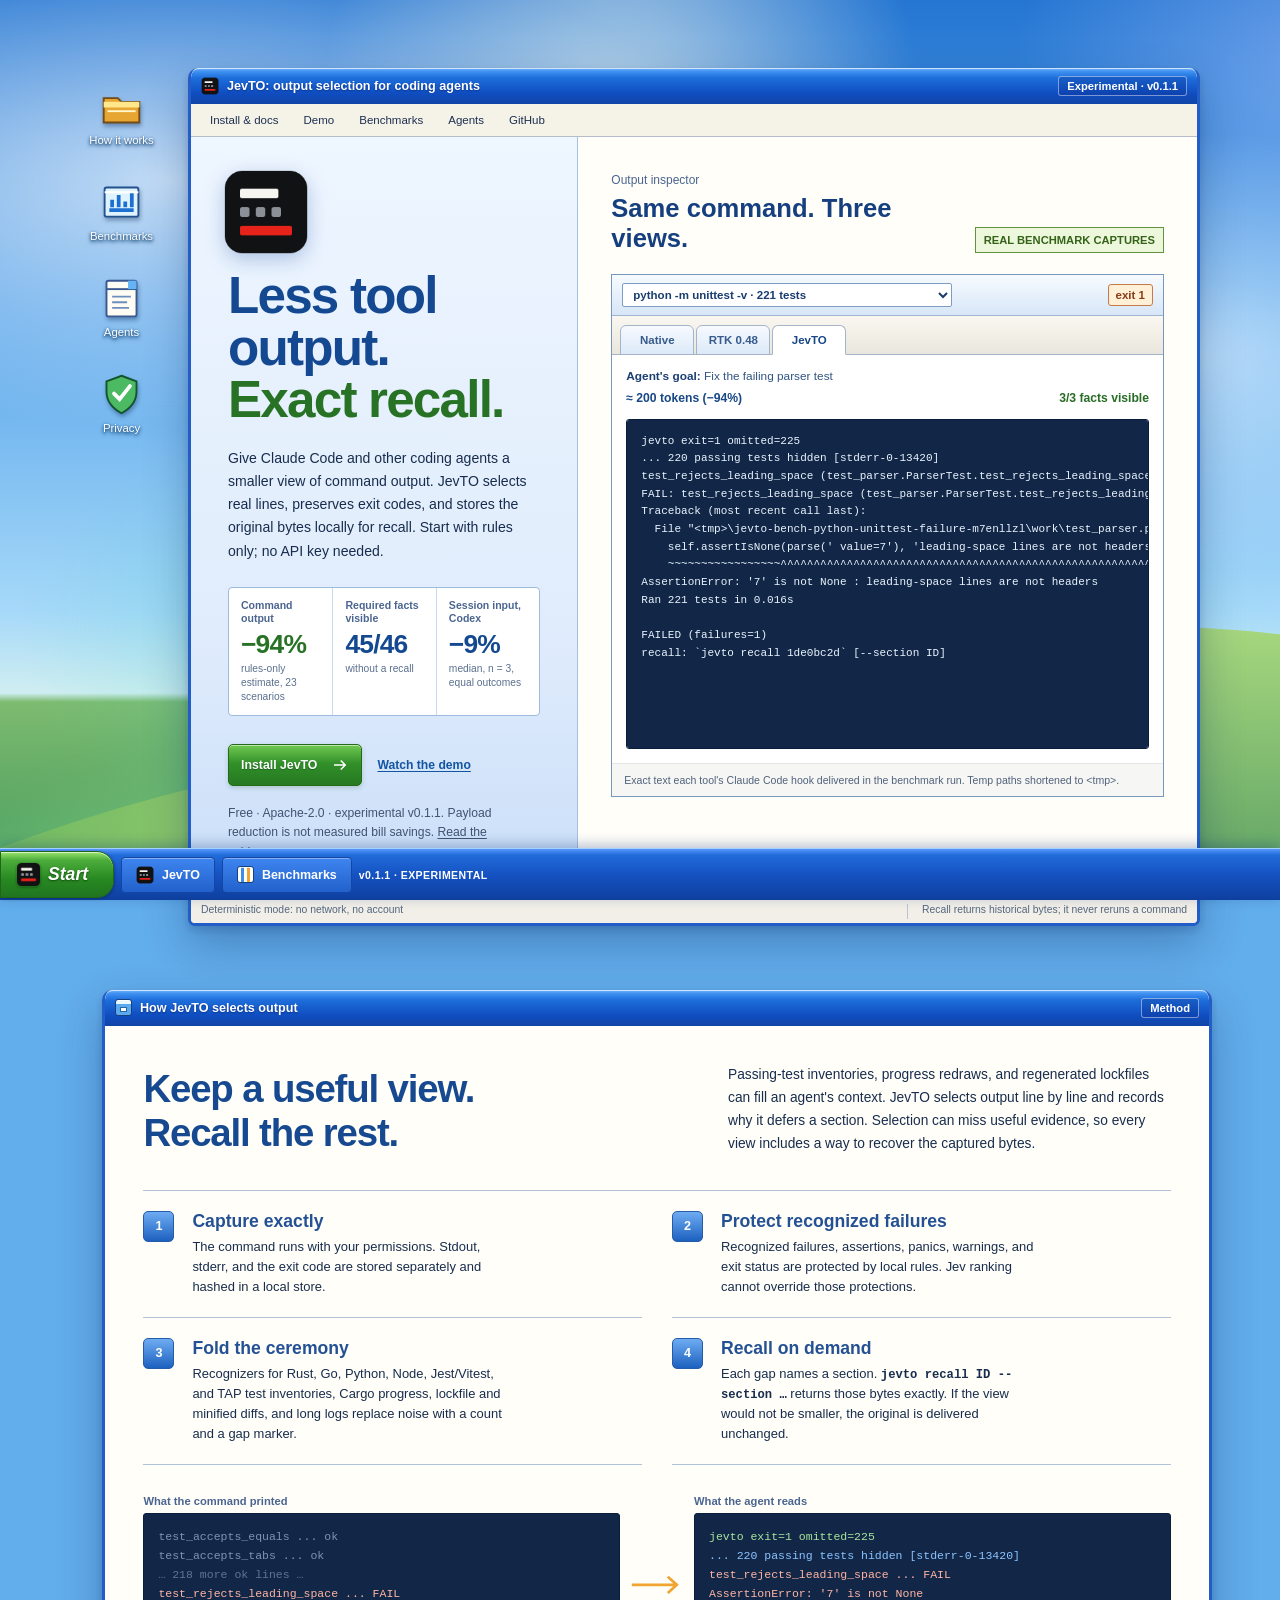
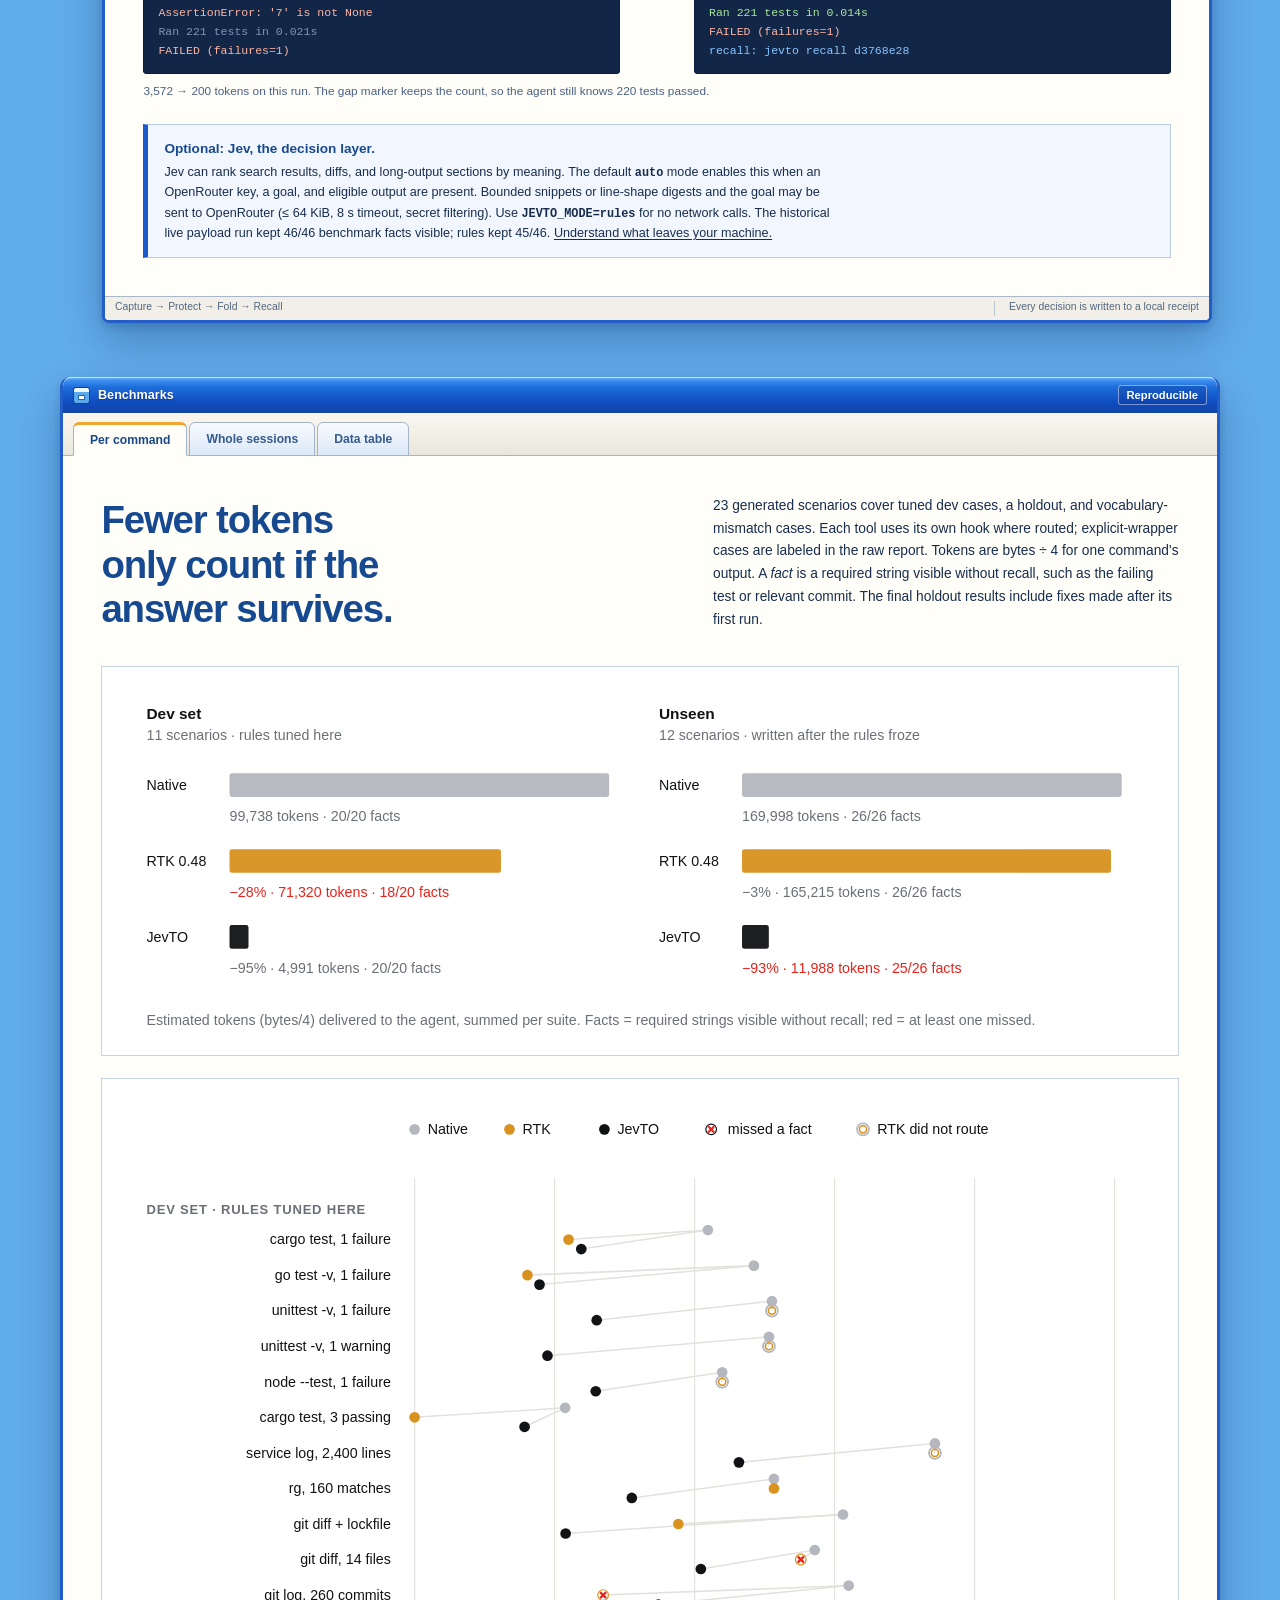
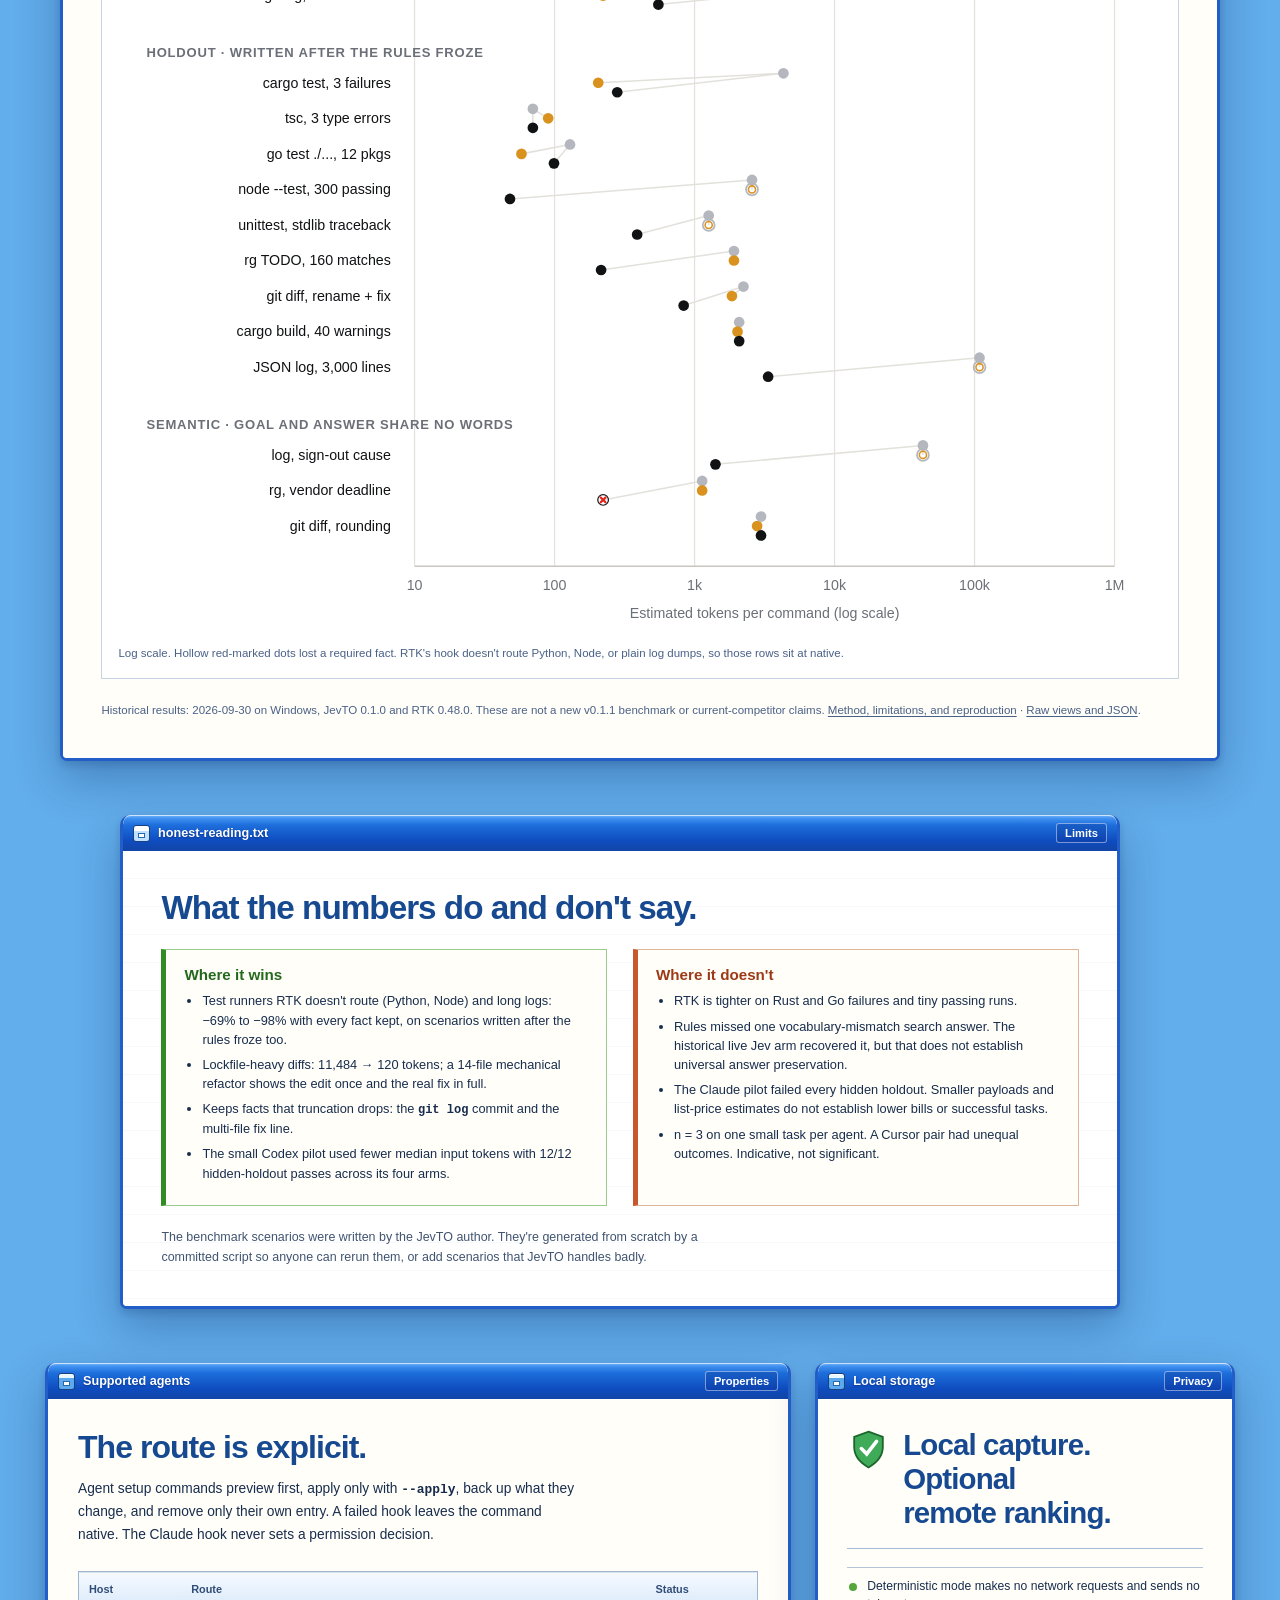
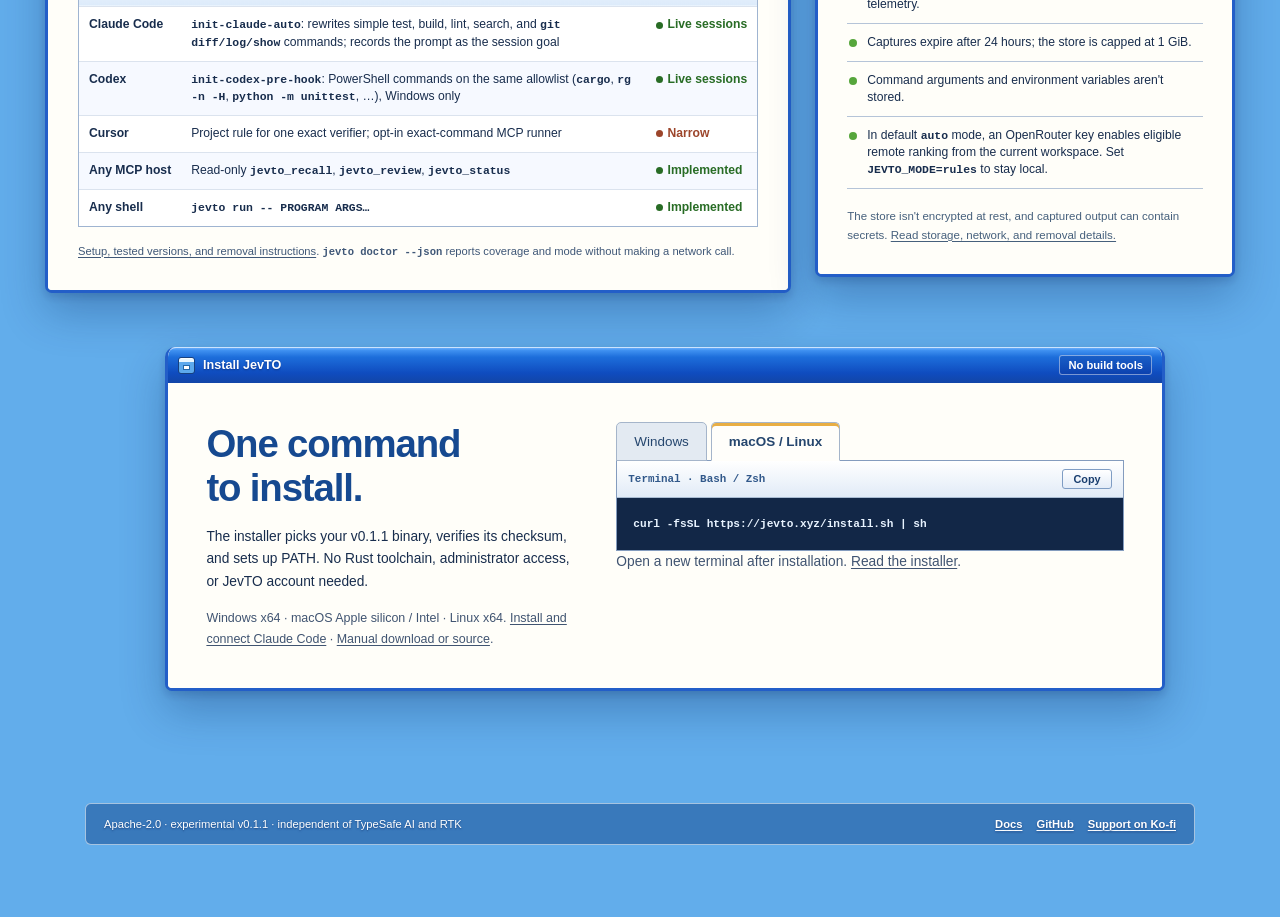
<file: site/index.html>
<!doctype html>
<html lang="en">
<head>
  <meta charset="utf-8">
  <meta name="viewport" content="width=device-width, initial-scale=1">
  <meta name="theme-color" content="#235bd0">
  <meta name="description" content="Less tool output for Claude Code and other coding agents. JevTO selects real command output, preserves exit codes, and offers exact local recall. Open source.">
  <link rel="canonical" href="https://jevto.xyz/">
  <meta property="og:type" content="website">
  <meta property="og:site_name" content="JevTO">
  <meta property="og:url" content="https://jevto.xyz/">
  <meta property="og:title" content="JevTO — less tool output, exact recall">
  <meta property="og:description" content="Give coding agents a smaller view of command output. Recover the original bytes whenever you need them. Experimental, Apache-2.0.">
  <meta property="og:image" content="https://jevto.xyz/assets/og.png">
  <meta property="og:image:width" content="1200">
  <meta property="og:image:height" content="630">
  <meta property="og:image:alt" content="JevTO: 94% less command output and 45 of 46 facts visible in the historical rules-only payload benchmark. Not a bill-saving claim.">
  <meta name="twitter:card" content="summary_large_image">
  <meta name="twitter:title" content="JevTO — less tool output, exact recall">
  <meta name="twitter:description" content="Open-source command-output selection for coding agents, with exact local recall.">
  <meta name="twitter:image" content="https://jevto.xyz/assets/og.png">
  <title>JevTO — less tool output for coding agents, exact recall</title>
  <link rel="icon" href="./assets/jevto-mark-64.png" type="image/png">
  <link rel="stylesheet" href="./style.css?v=5">
  <script defer src="./site.js?v=5"></script>
  <script type="application/ld+json">{"@context":"https://schema.org","@type":"SoftwareSourceCode","name":"JevTO","url":"https://jevto.xyz/","codeRepository":"https://github.com/mattbaconz/jevto","programmingLanguage":"Rust","license":"https://www.apache.org/licenses/LICENSE-2.0","description":"Command-output selection for coding agents with exact local recall.","version":"0.1.1"}</script>
</head>
<body>
  <div class="wallpaper" aria-hidden="true"><div class="wallpaper-light"></div><div class="wallpaper-hill"></div></div>
  <a class="skip-link" href="#main">Skip to content</a>

  <header class="taskbar">
    <button class="start-button" id="start-button" type="button" aria-expanded="false" aria-controls="start-menu">
      <img src="./assets/jevto-mark-64.png" alt="" width="25" height="25">
      <span>Start</span>
    </button>
    <a class="taskbar-window" href="#top"><img class="taskbar-logo" src="./assets/jevto-mark-64.png" alt="" width="18" height="18"><span>JevTO</span></a>
    <a class="taskbar-window taskbar-window-secondary" href="#benchmark"><span class="taskbar-window-icon chart" aria-hidden="true"></span><span>Benchmarks</span></a>
    <button class="motion-toggle" id="motion-toggle" type="button" aria-pressed="false" aria-label="Pause wallpaper animation" title="Pause wallpaper animation">
      <svg class="icon-pause" viewBox="0 0 20 20" aria-hidden="true"><path d="M5 4h3v12H5zm7 0h3v12h-3z" fill="currentColor"/></svg>
      <svg class="icon-play" viewBox="0 0 20 20" aria-hidden="true"><path d="M5 3.5 16 10 5 16.5z" fill="currentColor"/></svg>
      <span id="motion-label">Pause wallpaper</span>
    </button>
    <span class="taskbar-local">v0.1.1 · EXPERIMENTAL</span>
  </header>

  <nav class="start-menu" id="start-menu" aria-label="Start menu" hidden>
    <div class="start-menu-head"><img src="./assets/jevto-mark-64.png" alt="" width="36" height="36"><strong>JevTO</strong><small>experimental · Apache-2.0</small></div>
    <a href="#top">Overview <span>Home</span></a>
    <a href="#how">How it works <span>Method</span></a>
    <a href="#benchmark">Benchmarks <span>Results</span></a>
    <a href="#verdict">Honest reading <span>Limits</span></a>
    <a href="#coverage">Supported agents <span>Coverage</span></a>
    <a href="#privacy">Local storage <span>Privacy</span></a>
    <a href="/docs/">Install and docs <span>Start here</span></a>
    <a href="/demo/">Watch the demo <span>CLI</span></a>
    <a href="https://github.com/mattbaconz/jevto">GitHub <span>Source</span></a>
    <div class="start-menu-foot">v0.1.1 available · experimental</div>
  </nav>

  <main id="main">
    <section class="desktop-hero" id="top" aria-labelledby="hero-title">
      <nav class="desktop-icons" aria-label="Desktop shortcuts">
        <a href="#how"><svg viewBox="0 0 48 48" aria-hidden="true"><path d="M5 15h15l4 4h19v22H5z" fill="#e7a531" stroke="#724b16" stroke-width="2"/><path d="M5 19h38v6H5z" fill="#ffe78b"/><path d="M9 29h30" stroke="#fff8cc" stroke-width="2"/></svg><span>How it works</span></a>
        <a href="#benchmark"><svg viewBox="0 0 48 48" aria-hidden="true"><rect x="6" y="8" width="36" height="31" rx="2" fill="#dff3ff" stroke="#23518c" stroke-width="2"/><path d="M11 32h26M14 29V21m7 8V16m7 13V23m7 6V13" stroke="#1d70d2" stroke-width="4"/><path d="M6 13h36" stroke="#fff" stroke-width="2"/></svg><span>Benchmarks</span></a>
        <a href="#coverage"><svg viewBox="0 0 48 48" aria-hidden="true"><rect x="8" y="5" width="32" height="38" rx="2" fill="#fffdf3" stroke="#395790" stroke-width="2"/><path d="M8 14h32" stroke="#395790" stroke-width="2"/><path d="M14 22h20M14 28h16M14 34h18" stroke="#6d8ec0" stroke-width="2"/><path d="M31 5h9v9h-9z" fill="#65b3f7"/></svg><span>Agents</span></a>
        <a href="#privacy"><svg viewBox="0 0 48 48" aria-hidden="true"><path d="M24 4 40 10v11c0 11-7 18-16 23C15 39 8 32 8 21V10z" fill="#4cb963" stroke="#14532e" stroke-width="2"/><path d="m16 23 6 6 11-14" fill="none" stroke="#fff" stroke-width="4" stroke-linecap="round"/></svg><span>Privacy</span></a>
      </nav>

      <div class="xp-window hero-window">
        <div class="window-titlebar"><img class="title-logo" src="./assets/jevto-mark-64.png" alt="" width="18" height="18"><span class="title-text">JevTO: output selection for coding agents</span><span class="title-state"><span class="title-state-long">Experimental · v0.1.1</span><span class="title-state-short">Experimental</span></span></div>
        <nav class="window-menubar" aria-label="Main navigation">
          <a href="/docs/">Install &amp; docs</a><a href="/demo/">Demo</a><a href="#benchmark">Benchmarks</a><a href="#coverage">Agents</a><a href="https://github.com/mattbaconz/jevto">GitHub</a>
        </nav>
        <div class="hero-content">
          <div class="hero-copy">
            <img class="hero-mark" src="./assets/jevto-mark-256.png" alt="JevTO logo" width="88" height="88">
            <h1 id="hero-title">Less tool output.<br><span>Exact recall.</span></h1>
            <p>Give Claude Code and other coding agents a smaller view of command output. JevTO selects real lines, preserves exit codes, and stores the original bytes locally for recall. Start with rules only; no API key needed.</p>
            <dl class="hero-stats">
              <div><dt>Command output</dt><dd>−94%</dd><small>rules-only estimate, 23 scenarios</small></div>
              <div><dt>Required facts visible</dt><dd>45/46</dd><small>without a recall</small></div>
              <div><dt>Session input, Codex</dt><dd>−9%</dd><small>median, n = 3, equal outcomes</small></div>
            </dl>
            <div class="hero-actions">
              <a class="primary-action" href="/docs/">Install JevTO <svg viewBox="0 0 24 24" fill="none" aria-hidden="true"><path d="M4 12h15m-6-6 6 6-6 6" stroke="currentColor" stroke-width="2"/></svg></a>
              <a class="text-action" href="/demo/">Watch the demo</a>
            </div>
            <p class="launch-note">Free · Apache-2.0 · experimental v0.1.1. Payload reduction is not measured bill savings. <a href="/docs/benchmarks/">Read the evidence.</a></p>
          </div>

          <div class="hero-illustration">
            <div class="viewer-heading">
              <div><span>Output inspector</span><h2>Same command. Three views.</h2></div>
              <span class="fixture-tag">REAL BENCHMARK CAPTURES</span>
            </div>
            <div class="evidence-window">
              <div class="window-bar">
                <label class="scenario-picker"><span class="visually-hidden">Scenario</span>
                  <select id="scenario-select">
                    <option value="python-unittest-failure">python -m unittest -v · 221 tests</option>
                    <option value="go-test-failure">go test -v ./... · 201 tests</option>
                    <option value="git-diff-lockfile">git diff · regenerated lockfile</option>
                    <option value="git-log-history">git log · 260 commits</option>
                  </select>
                </label>
                <span class="result-meta" id="result-meta">exit 1</span>
              </div>
              <div class="evidence-tabs" role="tablist" aria-label="Which tool's view">
                <button id="tab-native" class="evidence-tab" role="tab" aria-controls="panel-evidence" aria-selected="false" tabindex="-1" data-view="native">Native</button>
                <button id="tab-rtk" class="evidence-tab" role="tab" aria-controls="panel-evidence" aria-selected="false" tabindex="-1" data-view="rtk">RTK 0.48</button>
                <button id="tab-jevto" class="evidence-tab" role="tab" aria-controls="panel-evidence" aria-selected="true" tabindex="0" data-view="jevto">JevTO</button>
              </div>
              <div class="evidence-panel" id="panel-evidence" role="tabpanel" aria-labelledby="tab-jevto" tabindex="0">
                <p class="evidence-goal"><strong>Agent's goal:</strong> <span id="evidence-goal">Fix the failing parser test</span></p>
                <div class="evidence-score" id="evidence-score" role="status" aria-live="polite"></div>
                <pre id="evidence-output">Loading capture…</pre>
              </div>
              <div class="window-foot">Exact text each tool's Claude Code hook delivered in the benchmark run. Temp paths shortened to &lt;tmp&gt;.</div>
            </div>
          </div>
        </div>
        <div class="window-statusbar"><span>Deterministic mode: no network, no account</span><span>Recall returns historical bytes; it never reruns a command</span></div>
      </div>
    </section>

    <section class="xp-window content-window method-window" id="how" aria-labelledby="how-title">
      <div class="window-titlebar"><span class="title-icon method-icon" aria-hidden="true"></span><span class="title-text">How JevTO selects output</span><span class="title-state">Method</span></div>
      <div class="window-body">
        <div class="section-intro"><h2 id="how-title">Keep a useful view. Recall the rest.</h2><p>Passing-test inventories, progress redraws, and regenerated lockfiles can fill an agent's context. JevTO selects output line by line and records why it defers a section. Selection can miss useful evidence, so every view includes a way to recover the captured bytes.</p></div>
        <ol class="method-flow">
          <li><span class="flow-number">1</span><div><h3>Capture exactly</h3><p>The command runs with your permissions. Stdout, stderr, and the exit code are stored separately and hashed in a local store.</p></div></li>
          <li><span class="flow-number">2</span><div><h3>Protect recognized failures</h3><p>Recognized failures, assertions, panics, warnings, and exit status are protected by local rules. Jev ranking cannot override those protections.</p></div></li>
          <li><span class="flow-number">3</span><div><h3>Fold the ceremony</h3><p>Recognizers for Rust, Go, Python, Node, Jest/Vitest, and TAP test inventories, Cargo progress, lockfile and minified diffs, and long logs replace noise with a count and a gap marker.</p></div></li>
          <li><span class="flow-number">4</span><div><h3>Recall on demand</h3><p>Each gap names a section. <code>jevto recall ID --section …</code> returns those bytes exactly. If the view would not be smaller, the original is delivered unchanged.</p></div></li>
        </ol>
        <figure class="fold-demo" aria-labelledby="fold-caption">
          <div class="fold-col">
            <span class="fold-label">What the command printed</span>
            <pre><span class="dim">test_accepts_equals ... ok
test_accepts_tabs ... ok
<em>… 218 more ok lines …</em>
</span><span class="hot">test_rejects_leading_space ... FAIL
AssertionError: '7' is not None</span>
<span class="dim">Ran 221 tests in 0.021s</span>
<span class="hot">FAILED (failures=1)</span></pre>
          </div>
          <svg class="fold-arrow" viewBox="0 0 60 24" aria-hidden="true"><path d="M2 12h50m-10-9 10 9-10 9" fill="none" stroke="currentColor" stroke-width="3"/></svg>
          <div class="fold-col">
            <span class="fold-label">What the agent reads</span>
            <pre><span class="keep">jevto exit=1 omitted=225</span>
<span class="gap">... 220 passing tests hidden [stderr-0-13420]</span>
<span class="hot">test_rejects_leading_space ... FAIL
AssertionError: '7' is not None</span>
<span class="keep">Ran 221 tests in 0.014s</span>
<span class="hot">FAILED (failures=1)</span>
<span class="gap">recall: jevto recall d3768e28</span></pre>
          </div>
          <figcaption id="fold-caption">3,572 → 200 tokens on this run. The gap marker keeps the count, so the agent still knows 220 tests passed.</figcaption>
        </figure>
        <div class="jev-note">
          <strong>Optional: Jev, the decision layer.</strong>
          <p>Jev can rank search results, diffs, and long-output sections by meaning. The default <code>auto</code> mode enables this when an OpenRouter key, a goal, and eligible output are present. Bounded snippets or line-shape digests and the goal may be sent to OpenRouter (≤ 64 KiB, 8 s timeout, secret filtering). Use <code>JEVTO_MODE=rules</code> for no network calls. The historical live payload run kept 46/46 benchmark facts visible; rules kept 45/46. <a href="/docs/privacy/">Understand what leaves your machine.</a></p>
        </div>
      </div>
      <div class="window-statusbar"><span>Capture → Protect → Fold → Recall</span><span>Every decision is written to a local receipt</span></div>
    </section>

    <section class="xp-window content-window bench-section" id="benchmark" aria-labelledby="bench-title">
      <div class="window-titlebar"><span class="title-icon evidence-icon" aria-hidden="true"></span><span class="title-text">Benchmarks</span><span class="title-state">Reproducible</span></div>
      <div class="bench-tabs" role="tablist" aria-label="Benchmark view">
        <button class="bench-tab" role="tab" id="btab-command" aria-controls="bpanel-command" aria-selected="true" tabindex="0">Per command</button>
        <button class="bench-tab" role="tab" id="btab-session" aria-controls="bpanel-session" aria-selected="false" tabindex="-1">Whole sessions</button>
        <button class="bench-tab" role="tab" id="btab-table" aria-controls="bpanel-table" aria-selected="false" tabindex="-1">Data table</button>
      </div>
      <div class="window-body">
        <div class="bench-panel" role="tabpanel" id="bpanel-command" aria-labelledby="btab-command">
          <div class="section-intro"><h2 id="bench-title">Fewer tokens only count if the answer survives.</h2><p>23 generated scenarios cover tuned dev cases, a holdout, and vocabulary-mismatch cases. Each tool uses its own hook where routed; explicit-wrapper cases are labeled in the raw report. Tokens are bytes ÷ 4 for one command's output. A <em>fact</em> is a required string visible without recall, such as the failing test or relevant commit. The final holdout results include fixes made after its first run.</p></div>
          <figure class="chart-figure">
            <img src="./assets/charts/payload-totals.svg" alt="Historical rules-only payload totals by suite. Native: 269,736 estimated tokens, 46/46 facts. RTK 0.48.0: 236,535, 44/46. JevTO rules: 16,979, 45/46." loading="lazy" width="880" height="300">
          </figure>
          <figure class="chart-figure">
            <img src="./assets/charts/payload-by-scenario.svg" alt="Per-scenario dot plot on a log scale. RTK is smallest on Rust and Go failures and the tiny passing run, but does not route Python, Node, or log output, and misses the needed fact on git log and the 14-file diff. JevTO misses the fact on the vocabulary-mismatch search question." loading="lazy" width="880" height="1000">
            <figcaption>Log scale. Hollow red-marked dots lost a required fact. RTK's hook doesn't route Python, Node, or plain log dumps, so those rows sit at native.</figcaption>
          </figure>
        </div>
        <div class="bench-panel" role="tabpanel" id="bpanel-session" aria-labelledby="btab-session" hidden>
          <div class="section-intro"><h2>A 98% smaller test result is a much smaller session win.</h2><p>Same task on two agents: implement a small parser, verify with a 260-test <code>unittest -v</code> suite, 15 hidden holdout cases. Each run starts from a fresh copy of the repository, three runs per arm. The command output shrinks 50×, but the system prompt, file reads, and the agent's own reasoning still dominate the bill.</p></div>
          <figure class="chart-figure">
            <img src="./assets/charts/sessions.svg" alt="Left: test output read per run, about 17.7 KB native versus about 350 bytes with JevTO. Right: session tokens per run for each arm on Claude Code and Codex, showing overlapping ranges with JevTO lowest at the median." loading="lazy" width="880" height="380">
          </figure>
          <div class="session-grid">
            <div class="session-card">
              <h3>Codex CLI 0.158 · gpt-6-sol</h3>
              <table>
                <thead><tr><th scope="col">Median of 3</th><th scope="col">Input</th><th scope="col">Uncached</th><th scope="col">Time</th></tr></thead>
                <tbody>
                  <tr><th scope="row">Native</th><td>198,520</td><td>25,969</td><td>69.5 s</td></tr>
                  <tr><th scope="row">Ponytail</th><td>214,289</td><td>28,695</td><td>86.7 s</td></tr>
                  <tr class="win"><th scope="row">JevTO</th><td>180,533 <small>−9%</small></td><td>17,973 <small>−31%</small></td><td>64.6 s</td></tr>
                  <tr><th scope="row">Both</th><td>222,212</td><td>23,153</td><td>72.2 s</td></tr>
                </tbody>
              </table>
              <p>12/12 sessions passed the visible suite and hidden holdout.</p>
            </div>
            <div class="session-card">
              <h3>Claude Code 2.1.283 · Haiku 4.5</h3>
              <table>
                <thead><tr><th scope="col">Median of 3</th><th scope="col">Tokens</th><th scope="col">Est. cost</th><th scope="col">Code lines</th></tr></thead>
                <tbody>
                  <tr><th scope="row">Native</th><td>120,494</td><td>$0.060</td><td>30</td></tr>
                  <tr><th scope="row">Ponytail</th><td>125,662</td><td>$0.065</td><td>27</td></tr>
                  <tr class="win"><th scope="row">JevTO</th><td>116,584 <small>−3%</small></td><td>$0.045 <small>−25%</small></td><td>31</td></tr>
                  <tr><th scope="row">Both</th><td>107,819 <small>−11%</small></td><td>$0.051</td><td>24</td></tr>
                </tbody>
              </table>
              <p>All 12 passed visible tests and failed the same strict holdout. These are failed task outcomes, not verified successful completions. Cost is a list-price estimate, not a bill.</p>
            </div>
          </div>
        </div>
        <div class="bench-panel" role="tabpanel" id="bpanel-table" aria-labelledby="btab-table" hidden>
          <div class="table-scroll">
            <table class="data-table"><caption>Historical rules-only payload comparison · estimated tokens = bytes ÷ 4 · facts visible without recall</caption><thead><tr><th scope="col">Scenario</th><th scope="col">Native</th><th scope="col">RTK 0.48.0</th><th scope="col">JevTO rules</th></tr></thead><tbody><tr class="suite-row"><th scope="rowgroup" colspan="4">Dev set · rules tuned here</th></tr>
<tr><th scope="row">rust-test-failure</th><td>1,245 · 3/3</td><td>126 · 3/3</td><td>155 · 3/3</td></tr>
<tr><th scope="row">go-test-failure</th><td>2,651 · 2/2</td><td>64 · 2/2</td><td>78 · 2/2</td></tr>
<tr><th scope="row">python-unittest-failure</th><td>3,572 · 3/3</td><td>3,572 · 3/3</td><td>200 · 3/3</td></tr>
<tr><th scope="row">python-quiet-warning</th><td>3,397 · 2/2</td><td>3,397 · 2/2</td><td>89 · 2/2</td></tr>
<tr><th scope="row">node-test-failure</th><td>1,576 · 2/2</td><td>1,574 · 2/2</td><td>197 · 2/2</td></tr>
<tr><th scope="row">rust-test-lean</th><td>119 · 1/1</td><td>10 · 1/1</td><td>61 · 1/1</td></tr>
<tr><th scope="row">service-log-triage</th><td>52,163 · 2/2</td><td>52,163 · 2/2</td><td>2,075 · 2/2</td></tr>
<tr><th scope="row">search-many-hits</th><td>3,688 · 1/1</td><td>3,688 · 1/1</td><td>356 · 1/1</td></tr>
<tr><th scope="row">git-diff-lockfile</th><td>11,484 · 2/2</td><td>766 · 2/2</td><td>120 · 2/2</td></tr>
<tr><th scope="row">git-diff-multi-file</th><td>7,225 · 1/1</td><td>5,738 · <span class="miss">0/1</span></td><td>1,109 · 1/1</td></tr>
<tr><th scope="row">git-log-history</th><td>12,618 · 1/1</td><td>222 · <span class="miss">0/1</span></td><td>551 · 1/1</td></tr>
<tr class="suite-row"><th scope="rowgroup" colspan="4">Holdout · written after the initial freeze</th></tr>
<tr><th scope="row">cargo-multi-failure</th><td>4,311 · 6/6</td><td>205 · 6/6</td><td>280 · 6/6</td></tr>
<tr><th scope="row">tsc-type-errors</th><td>70 · 3/3</td><td>90 · 3/3</td><td>70 · 3/3</td></tr>
<tr><th scope="row">go-package-failure</th><td>129 · 2/2</td><td>58 · 2/2</td><td>99 · 2/2</td></tr>
<tr><th scope="row">node-all-pass</th><td>2,571 · 2/2</td><td>2,574 · 2/2</td><td>48 · 2/2</td></tr>
<tr><th scope="row">python-stdlib-traceback</th><td>1,261 · 3/3</td><td>1,261 · 3/3</td><td>389 · 3/3</td></tr>
<tr><th scope="row">rg-todo-sweep</th><td>1,913 · 1/1</td><td>1,913 · 1/1</td><td>215 · 1/1</td></tr>
<tr><th scope="row">git-diff-rename-plus-fix</th><td>2,233 · 2/2</td><td>1,849 · 2/2</td><td>835 · 2/2</td></tr>
<tr><th scope="row">cargo-build-warnings</th><td>2,084 · 3/3</td><td>2,026 · 3/3</td><td>2,084 · 3/3</td></tr>
<tr><th scope="row">json-log-triage</th><td>108,527 · 1/1</td><td>108,527 · 1/1</td><td>3,351 · 1/1</td></tr>
<tr class="suite-row"><th scope="rowgroup" colspan="4">Semantic · vocabulary-mismatch cases</th></tr>
<tr><th scope="row">semantic-log-signout</th><td>42,783 · 1/1</td><td>42,783 · 1/1</td><td>1,411 · 1/1</td></tr>
<tr><th scope="row">semantic-search-deadline</th><td>1,132 · 1/1</td><td>1,132 · 1/1</td><td>222 · <span class="miss">0/1</span></td></tr>
<tr><th scope="row">semantic-diff-rounding</th><td>2,984 · 1/1</td><td>2,797 · 1/1</td><td>2,984 · 1/1</td></tr></tbody><tfoot><tr><th scope="row">Total, 23 scenarios</th><td>269,736 · 46/46</td><td>236,535 · 44/46</td><td>16,979 · 45/46</td></tr></tfoot></table>
          </div>
        </div>
        <p class="bench-foot">Historical results: 2026-09-30 on Windows, JevTO 0.1.0 and RTK 0.48.0. These are not a new v0.1.1 benchmark or current-competitor claims. <a href="/docs/benchmarks/">Method, limitations, and reproduction</a> · <a href="https://github.com/mattbaconz/jevto/tree/main/benchmarks/results">Raw views and JSON</a>.</p>
      </div>
    </section>

    <section class="xp-window content-window verdict-window" id="verdict" aria-labelledby="verdict-title">
      <div class="window-titlebar"><span class="title-icon notepad-icon" aria-hidden="true"></span><span class="title-text">honest-reading.txt</span><span class="title-state">Limits</span></div>
      <div class="window-body">
        <h2 id="verdict-title">What the numbers do and don't say.</h2>
        <div class="verdict-grid">
          <div class="verdict good">
            <h3>Where it wins</h3>
            <ul>
              <li>Test runners RTK doesn't route (Python, Node) and long logs: −69% to −98% with every fact kept, on scenarios written after the rules froze too.</li>
              <li>Lockfile-heavy diffs: 11,484 → 120 tokens; a 14-file mechanical refactor shows the edit once and the real fix in full.</li>
              <li>Keeps facts that truncation drops: the <code>git log</code> commit and the multi-file fix line.</li>
              <li>The small Codex pilot used fewer median input tokens with 12/12 hidden-holdout passes across its four arms.</li>
            </ul>
          </div>
          <div class="verdict bad">
            <h3>Where it doesn't</h3>
            <ul>
              <li>RTK is tighter on Rust and Go failures and tiny passing runs.</li>
              <li>Rules missed one vocabulary-mismatch search answer. The historical live Jev arm recovered it, but that does not establish universal answer preservation.</li>
              <li>The Claude pilot failed every hidden holdout. Smaller payloads and list-price estimates do not establish lower bills or successful tasks.</li>
              <li>n = 3 on one small task per agent. A Cursor pair had unequal outcomes. Indicative, not significant.</li>
            </ul>
          </div>
        </div>
        <p class="verdict-note">The benchmark scenarios were written by the JevTO author. They're generated from scratch by a committed script so anyone can rerun them, or add scenarios that JevTO handles badly.</p>
      </div>
    </section>

    <div class="middle-windows">
      <section class="xp-window content-window coverage-window" id="coverage" aria-labelledby="coverage-title">
        <div class="window-titlebar"><span class="title-icon coverage-icon" aria-hidden="true"></span><span class="title-text">Supported agents</span><span class="title-state">Properties</span></div>
        <div class="window-body">
          <div class="section-intro"><h2 id="coverage-title">The route is explicit.</h2><p>Agent setup commands preview first, apply only with <code>--apply</code>, back up what they change, and remove only their own entry. A failed hook leaves the command native. The Claude hook never sets a permission decision.</p></div>
          <div class="table-scroll">
            <table class="data-table coverage-table">
              <thead><tr><th scope="col">Host</th><th scope="col">Route</th><th scope="col">Status</th></tr></thead>
              <tbody>
                <tr><th scope="row">Claude Code</th><td><code>init-claude-auto</code>: rewrites simple test, build, lint, search, and <code>git diff/log/show</code> commands; records the prompt as the session goal</td><td><span class="status-mark current">Live sessions</span></td></tr>
                <tr><th scope="row">Codex</th><td><code>init-codex-pre-hook</code>: PowerShell commands on the same allowlist (<code>cargo</code>, <code>rg -n -H</code>, <code>python -m unittest</code>, …), Windows only</td><td><span class="status-mark current">Live sessions</span></td></tr>
                <tr><th scope="row">Cursor</th><td>Project rule for one exact verifier; opt-in exact-command MCP runner</td><td><span class="status-mark limited">Narrow</span></td></tr>
                <tr><th scope="row">Any MCP host</th><td>Read-only <code>jevto_recall</code>, <code>jevto_review</code>, <code>jevto_status</code></td><td><span class="status-mark current">Implemented</span></td></tr>
                <tr><th scope="row">Any shell</th><td><code>jevto run -- PROGRAM ARGS…</code></td><td><span class="status-mark current">Implemented</span></td></tr>
              </tbody>
            </table>
          </div>
          <p class="coverage-foot"><a href="/docs/integrations/">Setup, tested versions, and removal instructions</a>. <code>jevto doctor --json</code> reports coverage and mode without making a network call.</p>
        </div>
      </section>

      <section class="xp-window content-window privacy-window" id="privacy" aria-labelledby="privacy-title">
        <div class="window-titlebar"><span class="title-icon privacy-icon" aria-hidden="true"></span><span class="title-text">Local storage</span><span class="title-state">Privacy</span></div>
        <div class="window-body">
          <div class="privacy-banner"><svg viewBox="0 0 48 48" aria-hidden="true"><path d="M24 4 40 10v11c0 11-7 18-16 23C15 39 8 32 8 21V10z" fill="#3faa58" stroke="#1c662d" stroke-width="2"/><path d="m16 23 6 6 11-14" fill="none" stroke="#fff" stroke-width="4" stroke-linecap="round"/></svg><h2 id="privacy-title">Local capture. Optional remote ranking.</h2></div>
          <ul class="privacy-list">
            <li>Deterministic mode makes no network requests and sends no telemetry.</li>
            <li>Captures expire after 24 hours; the store is capped at 1 GiB.</li>
            <li>Command arguments and environment variables aren't stored.</li>
            <li>In default <code>auto</code> mode, an OpenRouter key enables eligible remote ranking from the current workspace. Set <code>JEVTO_MODE=rules</code> to stay local.</li>
          </ul>
          <p class="privacy-limit">The store isn't encrypted at rest, and captured output can contain secrets. <a href="/docs/privacy/">Read storage, network, and removal details.</a></p>
        </div>
      </section>
    </div>

    <section class="xp-window content-window try-section" id="try" aria-labelledby="try-title">
      <div class="window-titlebar"><span class="title-icon run-icon" aria-hidden="true"></span><span class="title-text">Install JevTO</span><span class="title-state">No build tools</span></div>
      <div class="window-body try-layout">
        <div>
          <h2 id="try-title">One command to install.</h2>
          <p>The installer picks your v0.1.1 binary, verifies its checksum, and sets up PATH. No Rust toolchain, administrator access, or JevTO account needed.</p>
          <p class="try-links">Windows x64 · macOS Apple silicon / Intel · Linux x64. <a href="/docs/">Install and connect Claude Code</a> · <a href="/docs/#manual-install">Manual download or source</a>.</p>
        </div>
<div class="install-picker" data-install-picker>
  <div class="install-tabs" role="tablist" aria-label="Installation platform">
    <button id="install-tab-windows" type="button" role="tab" aria-selected="true" aria-controls="install-windows" data-platform="windows">Windows</button>
    <button id="install-tab-unix" type="button" role="tab" aria-selected="false" aria-controls="install-unix" tabindex="-1" data-platform="unix">macOS / Linux</button>
  </div>
  <div id="install-windows" role="tabpanel" aria-labelledby="install-tab-windows" tabindex="0">
    <div class="command-sheet"><div class="sheet-bar"><span>PowerShell</span><button class="copy-button" type="button" data-copy="install-cmds">Copy</button></div><pre id="install-cmds"><code>irm https://jevto.xyz/install.ps1 | iex</code></pre></div>
    <p class="install-note">Ready in the same PowerShell window. <a href="/install.ps1">Read the installer</a>.</p>
  </div>
  <div id="install-unix" role="tabpanel" aria-labelledby="install-tab-unix" tabindex="0">
    <div class="command-sheet"><div class="sheet-bar"><span>Terminal · Bash / Zsh</span><button class="copy-button" type="button" data-copy="install-unix-cmd">Copy</button></div><pre id="install-unix-cmd"><code>curl -fsSL https://jevto.xyz/install.sh | sh</code></pre></div>
    <p class="install-note">Open a new terminal after installation. <a href="/install.sh">Read the installer</a>.</p>
  </div>
</div>
      </div>
    </section>
  </main>

  <footer class="site-footer"><span>Apache-2.0 · experimental v0.1.1 · independent of TypeSafe AI and RTK</span><nav aria-label="Footer"><a href="/docs/">Docs</a><a href="https://github.com/mattbaconz/jevto">GitHub</a><a href="https://ko-fi.com/mattbaconz">Support on Ko-fi</a></nav></footer>
</body>
</html>
</file>
<file: site/style.css>
:root {
  color-scheme: light;
  --blue-deep: #0e3f9e;
  --blue: #1b5acb;
  --blue-bright: #337fe7;
  --blue-pale: #dceafe;
  --cream: #faf8ef;
  --paper: #fffef9;
  --ink: #182d4d;
  --muted: #405471;
  --line: #a9bbd5;
  --green: #338b27;
  --green-deep: #24691c;
  --focus: #174aa8;
  font-family: Tahoma, "Trebuchet MS", Verdana, sans-serif;
  font-synthesis: none;
  scroll-behavior: auto;
}

*, *::before, *::after { box-sizing: border-box; }
html { scroll-padding-top: 25px; }
body { margin: 0; min-width: 320px; color: var(--ink); background: #62adeb; }
button { font: inherit; }
a { color: inherit; text-underline-offset: .18em; }
a:hover { text-decoration-color: #205bb9; }
::selection { background: #2167c7; color: #fff; }
:focus-visible { outline: 3px solid var(--focus); outline-offset: 3px; }
::-webkit-scrollbar { width: 12px; height: 12px; }
::-webkit-scrollbar-track { background: #dceaff; border: 1px solid #a4b7d5; }
::-webkit-scrollbar-thumb { background: #7ba7e4; border: 2px solid #dceaff; border-radius: 4px; }
.skip-link { position: fixed; top: -70px; left: 12px; z-index: 80; padding: 10px 16px; background: #fff; border: 2px solid var(--blue-deep); }
.skip-link:focus { top: 12px; }

.wallpaper { position: fixed; inset: 0; z-index: 0; overflow: hidden; pointer-events: none; background: linear-gradient(180deg, #2576d2 0%, #58a4ea 34%, #a6d9f9 68%, #d0eef1 77%, #7dbb70 78%, #3e955a 100%); }
/* Sky and hill are still. One light layer drifts, on desktops with motion allowed and enough
   cores and memory (site.js sets .wallpaper-still otherwise); everyone else sees it at rest. */
.wallpaper::before { content: ""; position: absolute; inset: -18%; background: radial-gradient(ellipse 44% 28% at 23% 28%, rgba(255,255,255,.68), transparent 72%), radial-gradient(ellipse 36% 24% at 81% 42%, rgba(224,242,255,.68), transparent 75%), radial-gradient(ellipse 33% 42% at 64% 78%, rgba(138,232,236,.62), transparent 77%), radial-gradient(ellipse 32% 26% at 39% 65%, rgba(65,207,190,.38), transparent 77%), radial-gradient(ellipse 23% 24% at 90% 18%, rgba(176,197,255,.48), transparent 80%); }
.wallpaper-light { position: absolute; left: 18vw; top: -43vh; width: 61vw; height: 115vh; background: radial-gradient(closest-side, rgba(255,255,238,.66), transparent 77%); }
@media (prefers-reduced-motion: no-preference) and (pointer: fine) {
  :root:not(.wallpaper-still) .wallpaper-light { animation: light-drift 31s ease-in-out infinite alternate; }
}
.wallpaper-still .motion-toggle { display: none; }
.wallpaper-hill { position: absolute; width: 130vw; height: 66vh; left: -28vw; bottom: -48vh; border-radius: 50%; transform: rotate(-8deg); background: radial-gradient(ellipse at 54% 14%, #b1d77b 0%, #64b45d 49%, #35884b 90%); box-shadow: 0 -10px 60px rgba(137,218,143,.4); }
.wallpaper-hill::after { content: ""; position: absolute; width: 88vw; height: 40vh; right: -28vw; top: -3vh; border-radius: 50%; transform: rotate(7deg); background: linear-gradient(180deg, #a8d87e, #438f5c); }
@keyframes light-drift { from { transform: translate3d(3%, -2%, 0) scale(1.02); } to { transform: translate3d(-5%, 3%, 0) scale(1.1); } }
.motion-paused .wallpaper-light, .page-hidden .wallpaper-light { animation-play-state: paused; }

main, .site-footer { position: relative; z-index: 1; }
main { padding-bottom: 58px; }
.taskbar { position: fixed; inset: auto 0 0; z-index: 50; display: flex; align-items: center; gap: 7px; height: 52px; padding-right: 14px; color: #fff; background: linear-gradient(180deg, #5698fd 0%, #216bd9 12%, #1552c2 50%, #0e3f9e 100%); border-top: 1px solid #a4d1ff; box-shadow: 0 -3px 12px rgba(9,45,112,.3); }
.taskbar :focus-visible, .start-menu :focus-visible { outline-color: #fff; }
.start-button { display: inline-flex; align-items: center; gap: 7px; height: 47px; min-width: 114px; padding: 0 22px 0 15px; border: 1px solid #236518; border-radius: 0 17px 17px 0; color: #fff; font-size: 1.1rem; font-weight: 700; font-style: italic; text-shadow: 0 1px 2px #174813; background: linear-gradient(180deg, #9ae56b 0%, #4dad3c 18%, #278921 60%, #207520 100%); box-shadow: inset 0 1px rgba(255,255,255,.65), 1px 1px 3px rgba(0,31,41,.32); cursor: pointer; }
.start-button:hover, .start-button[aria-expanded="true"] { background: linear-gradient(180deg, #b1ef79, #4fb43c 20%, #278e24 80%); }
.start-button img { width: 25px; height: 25px; border-radius: 6px; box-shadow: 0 1px 2px rgba(23,72,19,.55); }
.start-button:active { background: linear-gradient(180deg, #278921, #2f9a2a 60%, #4dad3c); box-shadow: inset 0 2px 4px rgba(15,60,12,.6); }
.taskbar-window { display: inline-flex; align-items: center; gap: 8px; max-width: min(330px, 37vw); height: 36px; min-width: 0; padding: 0 14px; border: 1px solid #1645a3; border-radius: 4px; background: linear-gradient(180deg, #3e85ef, #2261cc); box-shadow: inset 0 1px rgba(255,255,255,.35); text-decoration: none; font-size: .78rem; font-weight: 700; white-space: nowrap; }
.taskbar-window span:last-child { overflow: hidden; text-overflow: ellipsis; }
.taskbar-window:hover { background: linear-gradient(180deg, #5b9cf4, #2f70d3); }
.taskbar-window:active { background: linear-gradient(180deg, #1b4fb5, #2a63c9); box-shadow: inset 0 2px 3px rgba(8,30,90,.55); }
.taskbar-window-icon, .title-icon { display: inline-block; flex: none; width: 17px; height: 17px; border: 1px solid #17417f; border-radius: 3px; background: linear-gradient(180deg, #e9f7ff 0 25%, #5ca9ed 26% 100%); box-shadow: inset 0 1px rgba(255,255,255,.8); }
.taskbar-window-icon::after, .title-icon::after { content: ""; display: block; width: 7px; height: 5px; margin: 7px auto 0; border: 1px solid #2369ab; background: #fff; }
.motion-toggle { display: inline-flex; align-items: center; gap: 5px; height: 30px; margin-left: auto; padding: 0 9px; color: #fff; border: 1px solid #73a5e6; border-radius: 4px; background: rgba(8,51,139,.33); cursor: pointer; font-size: .71rem; }
.motion-toggle:hover { background: rgba(255,255,255,.15); }
.motion-toggle:active { background: rgba(8,51,139,.6); box-shadow: inset 0 1px 3px rgba(4,22,70,.6); }
.motion-toggle svg { width: 14px; height: 14px; }
.motion-toggle .icon-play { display: none; }
.motion-toggle[aria-pressed="true"] .icon-play { display: block; }
.motion-toggle[aria-pressed="true"] .icon-pause { display: none; }
@media (pointer: coarse) { .motion-toggle { display: none; } }
.taskbar-local { font-size: .66rem; font-weight: 700; white-space: nowrap; letter-spacing: .04em; }

.start-menu { position: fixed; z-index: 49; left: 4px; bottom: 51px; width: min(365px, calc(100vw - 8px)); overflow: hidden; border: 2px solid #0c44ad; border-radius: 9px 9px 0 0; background: #fff; box-shadow: 8px -12px 32px rgba(10,35,81,.38); }
.start-menu[hidden] { display: none; }
.start-menu-head { display: flex; align-items: center; gap: 10px; padding: 16px; color: #fff; background: linear-gradient(180deg, #66a4fc, #245fd0 36%, #1142ab); }
.start-menu-head strong { font-size: 1.05rem; }
.start-menu-head small { margin-left: auto; font-size: .65rem; opacity: .9; }
.start-menu-mark { display: grid; place-items: center; width: 35px; height: 35px; background: #fff; border-radius: 5px; color: #1853b8; font-size: 1.4rem; font-weight: 900; }
.start-menu > a { display: flex; align-items: center; justify-content: space-between; gap: 20px; padding: 12px 18px; color: var(--ink); text-decoration: none; font-size: .83rem; font-weight: 700; border-bottom: 1px solid #e3eaf6; }
.start-menu > a:hover, .start-menu > a:focus-visible { background: #d6e9ff; }
.start-menu > a span { color: #5c749b; font-size: .68rem; font-weight: 400; }
.start-menu-foot { padding: 10px 16px; color: #fff; background: linear-gradient(180deg, #2768d0, #10419e); font-size: .68rem; text-align: right; }

.desktop-hero { display: grid; grid-template-columns: 83px minmax(0, 1fr); gap: 25px; align-items: start; width: min(1120px, calc(100% - 44px)); margin: 0 auto 64px; padding-top: 68px; }
.desktop-icons { display: flex; flex-direction: column; align-items: center; gap: 18px; padding-top: 8px; }
.desktop-icons a { display: flex; flex-direction: column; align-items: center; gap: 5px; width: 82px; padding: 7px 3px; border: 1px solid transparent; border-radius: 4px; color: #fff; text-shadow: 0 1px 3px #184775, 0 2px 4px #184775; text-decoration: none; font-size: .71rem; text-align: center; }
.desktop-icons a:hover, .desktop-icons a:focus-visible { border-color: rgba(255,255,255,.85); background: rgba(22,80,165,.3); }
.desktop-icons a:focus-visible { outline-color: #fff; }
.desktop-icons svg { width: 45px; height: 45px; filter: drop-shadow(1px 3px 2px rgba(10,43,88,.38)); }

.xp-window { min-width: 0; overflow: hidden; border: 3px solid #235ec8; border-top: 0; border-radius: 10px 10px 7px 7px; background: var(--cream); box-shadow: 0 19px 44px rgba(8,40,96,.3), 0 4px 8px rgba(8,40,96,.18); }
.window-titlebar { display: flex; align-items: center; gap: 8px; min-height: 36px; padding: 6px 10px; color: #fff; border-radius: 8px 8px 0 0; background: linear-gradient(180deg, #76b6ff 0%, #3e90f0 10%, #1d6edb 28%, #0f4cbf 72%, #1245a7 100%); box-shadow: inset 0 1px rgba(255,255,255,.65); text-shadow: 0 1px 2px #0b348c; font-size: .79rem; font-weight: 700; }
.title-text { overflow: hidden; text-overflow: ellipsis; white-space: nowrap; }
.title-state { margin-left: auto; flex: none; padding: 3px 8px; border: 1px solid rgba(255,255,255,.45); border-radius: 3px; background: rgba(9,42,132,.23); font-size: .7rem; font-weight: 700; text-shadow: none; }
.title-state-short { display: none; }
.window-menubar { display: flex; align-items: center; gap: 3px; overflow-x: auto; padding: 4px 8px; background: #f5f2e8; border-bottom: 1px solid #b4bdc9; scrollbar-width: thin; }
.window-menubar a { padding: 6px 11px; border-radius: 3px; color: #1d3050; font-size: .72rem; text-decoration: none; white-space: nowrap; }
.window-menubar a:hover, .window-menubar a:focus-visible { background: #d4e5ff; }
.window-toolbar { display: flex; align-items: center; gap: 9px; min-height: 43px; padding: 6px 12px; background: linear-gradient(180deg, #fffdf7, #ece9dd); border-bottom: 1px solid #a6b5cc; font-size: .7rem; }
.toolbar-label { color: #475c78; }
.toolbar-location { flex: 1; overflow: hidden; padding: 5px 8px; border: 1px solid #9cb1ca; background: #fff; color: #244a7f; white-space: nowrap; text-overflow: ellipsis; }
.toolbar-location strong { margin-inline: 6px; color: #8ba0bd; }
.toolbar-ready { padding: 5px 8px; color: #236022; font-weight: 700; }

.hero-content { display: grid; grid-template-columns: minmax(0, .77fr) minmax(0, 1.23fr); min-height: 555px; background: var(--paper); }
.hero-copy { display: flex; flex-direction: column; align-items: flex-start; min-width: 0; padding: clamp(23px, 3vw, 37px); border-right: 1px solid #a7bee2; background: linear-gradient(180deg, #eef6ff, #e0ecfc 65%, #c9def8); }
.hero-mark { width: 88px; height: 88px; margin: -6px 0 14px -6px; filter: drop-shadow(0 6px 10px rgba(14,63,158,.28)); }
.hero-stats { display: grid; grid-template-columns: repeat(3, minmax(0, 1fr)); gap: 0; width: 100%; margin: 24px 0 0; border: 1px solid #9ebade; border-radius: 4px; background: #fff; }
.hero-stats > div { padding: 11px 12px; border-left: 1px solid #c9d8ee; }
.hero-stats > div:first-child { border-left: 0; }
.hero-stats dt { color: #4b6590; font-size: .66rem; font-weight: 700; line-height: 1.3; }
.hero-stats dd { margin: 3px 0 2px; color: #144992; font-size: 1.65rem; font-weight: 700; letter-spacing: -.03em; font-variant-numeric: tabular-nums; }
.hero-stats > div:first-child dd { color: #287226; }
.hero-stats small { display: block; color: #5a6f8f; font-size: .64rem; line-height: 1.35; }
.visually-hidden { position: absolute; width: 1px; height: 1px; overflow: hidden; clip-path: inset(50%); white-space: nowrap; }
.taskbar-logo, .title-logo { flex: none; width: 18px; height: 18px; }
.start-menu-head img { width: 36px; height: 36px; }
.taskbar-window-icon.chart { background: linear-gradient(90deg, #fff 0 20%, #3f8ee6 21% 38%, #fff 39% 58%, #f0a431 59% 78%, #fff 79%); }
.taskbar-window-icon.chart::after { display: none; }
h1, h2, h3, p { margin-top: 0; }
h1 { max-width: 12ch; margin-bottom: 20px; color: #144992; font-size: clamp(2.55rem, 4vw, 3.55rem); line-height: 1.02; letter-spacing: -.035em; text-wrap: balance; }
h1 span { color: #287226; }
.hero-copy p { max-width: 48ch; margin-bottom: 0; font-size: .88rem; line-height: 1.65; }
.hero-actions { display: flex; flex-wrap: wrap; align-items: center; gap: 15px; margin-top: 28px; }
.primary-action { display: inline-flex; align-items: center; justify-content: space-between; gap: 14px; min-height: 42px; padding: 9px 12px; border: 1px solid #246b18; border-radius: 5px; color: #fff; background: linear-gradient(180deg, #70c950, #318f29 47%, #267821); box-shadow: inset 0 1px rgba(255,255,255,.55), 0 2px 5px rgba(25,73,32,.2); text-shadow: 0 1px 1px #1b641e; font-size: .77rem; font-weight: 700; text-decoration: none; }
.primary-action:hover { background: linear-gradient(180deg, #86d85f, #3ba131 50%, #287d22); }
.primary-action svg { width: 18px; height: 18px; }
.text-action { color: #1355a1; font-size: .76rem; font-weight: 700; }
code { font: 600 .94em/1.4 Consolas, "Cascadia Code", monospace; }

.hero-illustration { min-width: 0; padding: clamp(22px, 2.8vw, 33px); background: #fffef9; }
.viewer-heading { display: flex; justify-content: space-between; align-items: end; gap: 14px; margin-bottom: 21px; }
.viewer-heading > div > span { color: #4b6590; font-size: .75rem; }
.viewer-heading h2 { margin: 5px 0 0; color: #163f80; font-size: clamp(1.25rem, 2vw, 1.7rem); line-height: 1.18; }
.fixture-tag { flex: none; padding: 6px 8px; border: 1px solid #62923f; background: #ecf7db; color: #356319; font-size: .7rem; font-weight: 700; white-space: nowrap; }
.evidence-window { border: 1px solid #7897bc; background: #f6f7f5; box-shadow: inset 0 1px #fff; }
.window-bar { display: flex; justify-content: space-between; align-items: center; gap: 12px; padding: 8px 10px; border-bottom: 1px solid #9fb5d2; background: linear-gradient(180deg, #f7fbff, #d7e6f7); color: #285487; font-size: .72rem; font-weight: 700; }
.window-bar > span:first-child { display: inline-flex; align-items: center; gap: 7px; overflow: hidden; white-space: nowrap; text-overflow: ellipsis; }
.window-bar-icon { display: inline-block; width: 15px; height: 16px; border: 1px solid #3b6da6; border-radius: 2px; background: linear-gradient(180deg, #fff 0 24%, #88b9f2 25%); }
.scenario-picker { min-width: 0; flex: 1; }
.scenario-picker select { width: 100%; max-width: 330px; padding: 4px 6px; border: 1px solid #7f9dc4; border-radius: 2px; color: #183d6e; background: #fff; font: 700 .72rem Tahoma, Verdana, sans-serif; cursor: pointer; }
.result-meta { padding: 4px 7px; border: 1px solid #6f9b56; border-radius: 3px; background: #ecf7db; color: #2f5e18; white-space: nowrap; }
.result-meta.failed { border-color: #c67a45; background: #fff0d7; color: #8a3c17; }
.evidence-tabs { display: flex; gap: 2px; padding: 8px 8px 0; background: linear-gradient(180deg, #f9f7ef, #e9e7dd); border-bottom: 1px solid #a5b4c9; }
.evidence-tab { position: relative; top: 1px; min-width: 74px; padding: 8px 10px; border: 1px solid #a5b4c9; border-radius: 6px 6px 0 0; color: #365b8c; background: linear-gradient(#f7faff, #dce9f8); cursor: pointer; font-size: .72rem; font-weight: 700; }
.evidence-tab:hover { background: #fff; }
.evidence-tab[aria-selected="true"] { border-bottom-color: #fff; color: #184886; background: #fff; }
.evidence-panel { padding: 14px; background: #fff; }
.evidence-goal { margin: 0 0 8px; color: #315482; font-size: .74rem; }
.evidence-goal strong { color: #1b3f72; }
.evidence-score { display: flex; flex-wrap: wrap; justify-content: space-between; gap: 6px 14px; min-height: 1.5em; margin-bottom: 9px; font-size: .76rem; font-weight: 700; color: #184886; font-variant-numeric: tabular-nums; }
.evidence-score .ok { color: #286c25; }
#evidence-output { display: block; height: 330px; overflow: auto; margin: 0; padding: 13px 14px; border: 1px solid #091d3c; border-radius: 3px; color: #e9f4ff; background: #122747; font: 500 .69rem/1.6 Consolas, "Cascadia Code", monospace; white-space: pre; tab-size: 2; }
.window-foot { padding: 9px 12px; border-top: 1px solid #e4e6e8; color: #51617a; font-size: .66rem; line-height: 1.4; }
.window-statusbar { display: flex; justify-content: space-between; gap: 15px; min-height: 24px; padding: 4px 10px; border-top: 1px solid #a9b7ca; color: #546780; background: #f1efe7; font-size: .65rem; }
.window-statusbar span + span { padding-left: 14px; border-left: 1px solid #bac5d2; }

.content-window { width: min(1110px, calc(100% - 110px)); margin: 0 auto 54px; }
.window-body { padding: clamp(25px, 3vw, 42px); background: #fffef9; }
.section-intro { display: grid; grid-template-columns: minmax(0, 1fr) minmax(0, .85fr); gap: clamp(25px, 5vw, 70px); align-items: end; margin-bottom: 34px; }
.section-intro h2, .privacy-banner h2, .try-layout h2 { max-width: 18ch; margin: 0; color: #164990; font-size: clamp(1.85rem, 3vw, 2.8rem); line-height: 1.16; letter-spacing: -.03em; text-wrap: balance; }
.section-intro p, .privacy-window p, .try-layout p { max-width: 65ch; margin: 0; font-size: .86rem; line-height: 1.66; }

.method-window { transform: translateX(17px); }
.method-flow { display: grid; grid-template-columns: repeat(2, minmax(0, 1fr)); gap: 0 30px; padding: 0; margin: 0; list-style: none; border-top: 1px solid #b3c3d7; }
.method-flow li { display: grid; grid-template-columns: 36px 1fr; gap: 13px; padding: 20px 0; border-bottom: 1px solid #b3c3d7; }
.flow-number { display: grid; place-items: center; width: 31px; height: 31px; border: 1px solid #245caa; border-radius: 5px; color: #fff; background: linear-gradient(180deg, #6eacf2, #1d61bf); font-size: .79rem; font-weight: 700; }
.method-flow h3 { margin-bottom: 5px; color: #245194; font-size: 1.1rem; }
.method-flow p { max-width: 45ch; margin: 0; font-size: .81rem; line-height: 1.55; }
.fold-demo { display: grid; grid-template-columns: minmax(0, 1fr) 54px minmax(0, 1fr); align-items: center; gap: 10px; margin: 30px 0 0; }
.fold-col { min-width: 0; }
.fold-label { display: block; margin-bottom: 6px; color: #4b6590; font-size: .7rem; font-weight: 700; }
.fold-demo pre { margin: 0; overflow-x: auto; padding: 13px 14px; border: 1px solid #091d3c; border-radius: 3px; color: #e9f4ff; background: #122747; font: 500 .72rem/1.65 Consolas, "Cascadia Code", monospace; }
.fold-demo .dim { color: #7f93b3; }
.fold-demo em { font-style: normal; color: #5f7596; }
.fold-demo .hot { color: #ffb4a3; }
.fold-demo .keep { color: #a8e59a; }
.fold-demo .gap { color: #8cc4ff; }
.fold-arrow { width: 54px; color: #f0a431; }
.fold-demo figcaption { grid-column: 1 / -1; color: #4a6187; font-size: .74rem; }
.jev-note { margin-top: 26px; padding: 14px 16px; border: 1px solid #b9cbe4; border-left: 5px solid #1b5acb; background: #f2f7ff; }
.jev-note strong { color: #164990; font-size: .85rem; }
.jev-note p { max-width: 95ch; margin: 5px 0 0; font-size: .79rem; line-height: 1.6; }

.middle-windows { display: grid; grid-template-columns: minmax(0, 1.28fr) minmax(0, .72fr); align-items: start; gap: 24px; width: min(1190px, calc(100% - 90px)); margin: 0 auto 54px; }
.middle-windows .content-window { width: auto; margin: 0; }
.coverage-window .window-body { padding: 30px; }
.coverage-window .section-intro { grid-template-columns: 1fr; gap: 12px; margin-bottom: 24px; }
.coverage-window .section-intro h2 { font-size: 2rem; }
.table-scroll { overflow-x: auto; border: 1px solid #9fb4d1; background: #fff; }
.data-table { width: 100%; border-collapse: collapse; font-size: .76rem; line-height: 1.45; font-variant-numeric: tabular-nums; }
.data-table caption { padding: 9px 10px; caption-side: top; text-align: left; color: #4a6187; background: #f7f5ec; border-bottom: 1px solid #cad6e5; font-size: .7rem; }
.data-table th, .data-table td { padding: 9px 10px; border-top: 1px solid #dbe3ee; text-align: left; vertical-align: top; }
.data-table td { white-space: nowrap; }
.data-table tbody th { font-weight: 400; }
.data-table thead th { color: #304d78; background: linear-gradient(180deg, #f5faff, #dceafa); font-size: .68rem; white-space: nowrap; }
.data-table tbody tr:nth-child(even) { background: #f6f9ff; }
.data-table tfoot th, .data-table tfoot td { background: #e7efff; font-weight: 700; border-top: 2px solid #9fb4d1; }
.data-table .na { color: #7a879a; font-style: italic; }
.miss { color: #b3261e; font-weight: 700; }
.coverage-table td { white-space: normal; }
.coverage-table tbody th { font-weight: 700; white-space: nowrap; }
.coverage-table td:last-child { white-space: nowrap; }
.status-mark { display: inline-flex; align-items: center; gap: 5px; font-weight: 700; }
.status-mark::before { content: ""; width: 7px; height: 7px; flex: none; border-radius: 50%; background: currentColor; }
.status-mark.current { color: #286c25; }
.status-mark.limited { color: #9c452b; }
.coverage-foot { margin: 16px 0 0; color: #3f5777; font-size: .7rem; line-height: 1.55; }

.privacy-window .window-body { padding: 29px; }
.privacy-banner { display: flex; align-items: flex-start; gap: 13px; padding-bottom: 18px; margin-bottom: 18px; border-bottom: 1px solid #a8bcda; }
.privacy-banner svg { width: 43px; height: 43px; flex: none; }
.privacy-banner h2 { font-size: clamp(1.6rem, 2.3vw, 2.1rem); }
.privacy-window p { font-size: .78rem; }
.privacy-list { padding: 0; margin: 18px 0; list-style: none; border-top: 1px solid #b5c4d8; }
.privacy-list li { position: relative; padding: 10px 0 10px 20px; border-bottom: 1px solid #b5c4d8; font-size: .76rem; line-height: 1.4; }
.privacy-list li::before { content: ""; position: absolute; left: 2px; top: 15px; width: 8px; height: 8px; border-radius: 50%; background: #56a63c; }
.privacy-limit { color: #46607c; font-size: .72rem !important; }

/* Benchmarks window */
.bench-section { width: min(1160px, calc(100% - 60px)); }
.bench-tabs { display: flex; gap: 2px; padding: 8px 10px 0; background: linear-gradient(180deg, #f9f7ef, #e9e7dd); border-bottom: 1px solid #a5b4c9; }
.bench-tab { position: relative; top: 1px; padding: 8px 16px; border: 1px solid #a5b4c9; border-radius: 6px 6px 0 0; color: #365b8c; background: linear-gradient(#f7faff, #dce9f8); cursor: pointer; font-size: .76rem; font-weight: 700; }
.bench-tab:hover { background: #fff; }
.bench-tab[aria-selected="true"] { border-top: 3px solid #f0a431; border-bottom-color: #fffef9; color: #184886; background: #fffef9; }
.chart-figure { margin: 0 0 22px; padding: 16px; border: 1px solid #c6d3e4; background: #fff; }
.chart-figure img { display: block; width: 100%; height: auto; }
.chart-figure figcaption { margin-top: 10px; color: #4a6187; font-size: .72rem; line-height: 1.5; }
.session-grid { display: grid; grid-template-columns: repeat(2, minmax(0, 1fr)); gap: 18px; }
.session-card { border: 1px solid #c6d3e4; background: #fff; }
.session-card h3 { margin: 0; padding: 9px 12px; color: #184886; background: linear-gradient(180deg, #f7fbff, #d7e6f7); border-bottom: 1px solid #9fb5d2; font-size: .8rem; }
.session-card table { width: 100%; border-collapse: collapse; font-size: .76rem; font-variant-numeric: tabular-nums; }
.session-card th, .session-card td { padding: 7px 12px; border-bottom: 1px solid #e3e9f2; text-align: right; white-space: nowrap; }
.session-card th:first-child { text-align: left; }
.session-card thead th { color: #4a6187; font-size: .68rem; }
.session-card tr.win { background: #eaf2ff; font-weight: 700; }
.session-card small { color: #2c7a22; font-weight: 700; }
.session-card p { margin: 0; padding: 10px 12px; color: #4a6187; font-size: .72rem; line-height: 1.5; }
.bench-foot { margin: 20px 0 0; color: #4a6187; font-size: .72rem; line-height: 1.6; }

/* Honest reading (notepad) */
.verdict-window { width: min(1000px, calc(100% - 150px)); transform: translateX(-20px); }
.verdict-window .window-body { background: #fff; background-image: linear-gradient(transparent 27px, #eef2f8 28px); background-size: 100% 28px; }
.verdict-window h2 { margin: 0 0 22px; color: #164990; font-size: clamp(1.6rem, 2.6vw, 2.3rem); letter-spacing: -.03em; }
.verdict-grid { display: grid; grid-template-columns: repeat(2, minmax(0, 1fr)); gap: 26px; }
.verdict { padding: 16px 18px; border: 1px solid; border-left-width: 5px; background: #fffef9; }
.verdict.good { border-color: #9cc98c; border-left-color: #338b27; }
.verdict.bad { border-color: #e2b59b; border-left-color: #c8572d; }
.verdict h3 { margin: 0 0 8px; font-size: .95rem; }
.verdict.good h3 { color: #24691c; }
.verdict.bad h3 { color: #9c3a17; }
.verdict ul { margin: 0; padding-left: 18px; }
.verdict li { margin: 6px 0; font-size: .8rem; line-height: 1.5; }
.verdict-note { max-width: 80ch; margin: 22px 0 0; color: #405471; font-size: .78rem; line-height: 1.6; }
.notepad-icon { background: linear-gradient(180deg, #fff 0 30%, #bfe0ff 31% 100%); }

.try-section { width: min(1000px, calc(100% - 150px)); transform: translateX(25px); }
.try-layout { display: grid; grid-template-columns: minmax(0, .85fr) minmax(0, 1.15fr); gap: 35px; }
.try-layout h2 { margin-bottom: 15px; }
.command-sheet { border: 1px solid #849cbe; background: #fff; box-shadow: inset 0 1px #fff; }
.sheet-bar { display: flex; justify-content: space-between; gap: 10px; padding: 8px 11px; border-bottom: 1px solid #a9bcd2; color: #31588a; background: linear-gradient(180deg, #fff, #e1ebf7); font-size: .68rem; font-weight: 700; }
.command-sheet pre { overflow-x: auto; margin: 0; padding: 16px; color: #e8f3ff; background: #122747; font: 500 .74rem/1.7 Consolas, "Cascadia Code", monospace; }
.sheet-bar { align-items: center; font-family: Consolas, "Cascadia Code", monospace; }
.copy-button { padding: 3px 10px; border: 1px solid #7f9dc4; border-radius: 3px; color: #183d6e; background: linear-gradient(#fff, #e3ecf8); font: 700 .68rem Tahoma, Verdana, sans-serif; cursor: pointer; }
.copy-button:hover { background: #fff; }
.try-links { margin-top: 14px !important; color: #405471; font-size: .78rem !important; }

.site-footer { display: flex; justify-content: space-between; gap: 20px; width: min(1110px, calc(100% - 60px)); margin: 0 auto 73px; padding: 14px 18px; border: 1px solid rgba(255,255,255,.55); border-radius: 6px; color: #fff; background: rgba(10,59,128,.45); text-shadow: 0 1px 2px #1b4580; font-size: .7rem; }
.site-footer a { font-weight: 700; }

@media (max-width: 1100px) {
  .desktop-hero { grid-template-columns: 1fr; width: min(950px, calc(100% - 32px)); padding-top: 45px; }
  .desktop-icons { display: none; }
  .hero-content { grid-template-columns: minmax(0, .83fr) minmax(0, 1.17fr); }
  .middle-windows { grid-template-columns: 1fr; width: min(950px, calc(100% - 54px)); }
  .content-window, .bench-section, .verdict-window { width: min(950px, calc(100% - 54px)); transform: none; }
  .try-section { width: min(900px, calc(100% - 54px)); }
}

@media (max-width: 760px) {
  .desktop-hero { width: calc(100% - 20px); margin-bottom: 26px; padding-top: 20px; }
  .hero-content { grid-template-columns: 1fr; }
  .hero-copy { padding: 22px; border-right: 0; border-bottom: 1px solid #9fb6da; }
  .task-pane-title { margin-bottom: 17px; }
  h1 { max-width: 16ch; margin-bottom: 13px; font-size: clamp(2.15rem, 7.9vw, 3rem); }
  .hero-copy p { max-width: 65ch; font-size: .88rem; }
  .route-note { margin-top: 21px; padding-top: 12px; }
  .hero-illustration { padding: 20px; }
  .content-window, .middle-windows, .try-section { width: calc(100% - 20px); margin-bottom: 24px; transform: none; }
  .section-intro, .try-layout { grid-template-columns: 1fr; gap: 15px; }
  .window-body { padding: 22px; }
  .section-intro h2, .try-layout h2 { font-size: clamp(1.65rem, 5vw, 2.4rem); }
  .method-flow { grid-template-columns: 1fr; }
  .bench-section, .verdict-window { width: calc(100% - 20px); margin-bottom: 24px; transform: none; }
  .session-grid, .verdict-grid { grid-template-columns: 1fr; }
  .fold-demo { grid-template-columns: 1fr; }
  .fold-arrow { justify-self: center; transform: rotate(90deg); }
  .chart-figure { padding: 8px; }
  .taskbar-window-secondary { display: none; }
  .site-footer { width: calc(100% - 20px); margin-bottom: 68px; }
}

@media (max-width: 520px) {
  .taskbar { gap: 4px; height: 50px; padding-right: 7px; }
  .start-button { min-width: 88px; height: 45px; padding-inline: 8px 13px; font-size: .9rem; }
  .start-button img { width: 21px; height: 21px; }
  .taskbar-window { max-width: none; flex: 1; height: 34px; padding: 0 7px; font-size: .68rem; }
  .motion-toggle { margin-left: 0; padding: 0 7px; }
  .motion-toggle span, .taskbar-local { display: none; }
  .start-menu { bottom: 49px; }
  .window-titlebar { min-height: 34px; }
  .title-state { font-size: .72rem; white-space: nowrap; }
  .title-state-long { display: none; }
  .title-state-short { display: inline; }
  .window-menubar { gap: 0; padding-inline: 5px; }
  .window-menubar a { padding: 6px 8px; font-size: .68rem; }
  .window-toolbar { gap: 6px; padding: 6px 8px; }
  .toolbar-ready { display: none; }
  .hero-copy { padding: 19px; }
  .hero-actions { margin-top: 19px; }
  .primary-action { width: 100%; }
  .hero-illustration { padding: 18px 12px; }
  .viewer-heading { align-items: start; margin-bottom: 13px; }
  .viewer-heading h2 { font-size: 1.18rem; }
  .fixture-tag { max-width: 90px; white-space: normal; text-align: center; font-size: .72rem; }
  .evidence-tab { min-width: 70px; padding-inline: 7px; }
  .evidence-panel { padding: 10px; }
  #evidence-output { height: 218px; padding: 10px; font-size: .75rem; }
  .window-statusbar { font-size: .72rem; }
  .window-statusbar span + span { display: none; }
  .window-body { padding: 19px; }
  .coverage-window .window-body, .privacy-window .window-body { padding: 19px; }
  .hero-stats { grid-template-columns: 1fr; }
  .hero-stats > div { display: grid; grid-template-columns: 1fr auto; align-items: baseline; gap: 0 10px; border-left: 0; border-top: 1px solid #c9d8ee; }
  .hero-stats > div:first-child { border-top: 0; }
  .hero-stats dd { grid-row: span 2; grid-column: 2; margin: 0; font-size: 1.4rem; }
  .coverage-table thead { position: absolute; width: 1px; height: 1px; overflow: hidden; clip-path: inset(50%); }
  .coverage-table tr { display: grid; grid-template-columns: 1fr auto; border-top: 1px solid #dbe3ee; }
  .coverage-table th, .coverage-table td { border-top: 0; }
  .coverage-table td:nth-child(2) { grid-column: 1 / -1; grid-row: 2; padding-top: 0; }
  .bench-tab { padding: 8px 10px; font-size: .72rem; }
  .privacy-banner { gap: 9px; }
  .privacy-banner svg { width: 35px; height: 35px; }
  .privacy-banner h2 { font-size: 1.53rem; }
  .command-sheet pre { font-size: .75rem; }
  .site-footer { flex-wrap: wrap; font-size: .76rem; }
}

@media (prefers-reduced-motion: reduce) {
  :root { scroll-behavior: auto; }
  .motion-toggle { display: none; }
  *, *::before, *::after { transition-duration: .01ms !important; }
}

.data-table tr.suite-row th { text-align: left; font-size: .78em; letter-spacing: .06em; text-transform: uppercase; opacity: .75; padding-top: 1em; }

/* Launch navigation and documentation share the existing desktop palette. */
.hero-copy .launch-note { margin-top: 18px; color: #405471; font-size: .76rem; line-height: 1.6; }
.site-footer nav, .docs-topbar nav { display: flex; flex-wrap: wrap; gap: 14px; }
.docs-topbar { position: relative; z-index: 1; display: flex; align-items: center; justify-content: space-between; gap: 20px; width: min(1180px, calc(100% - 40px)); margin: 28px auto; color: white; }
.docs-brand { display: inline-flex; align-items: center; gap: 10px; font-size: 1.25rem; font-weight: 700; text-decoration: none; }
.docs-topbar nav a { padding-block: 8px; font-size: .85rem; }
.docs-layout { position: relative; z-index: 1; display: grid; grid-template-columns: 210px minmax(0, 1fr); gap: 24px; width: min(1180px, calc(100% - 40px)); margin: 0 auto 36px; align-items: start; }
.docs-sidebar { position: sticky; top: 24px; display: flex; flex-direction: column; padding: 8px; border: 1px solid #8aaada; border-radius: 6px; background: #e7f0ff; box-shadow: 0 6px 20px #123d7440; }
.docs-sidebar a { padding: 12px 10px; font-size: .82rem; line-height: 1.4; text-decoration: none; border-radius: 3px; }
.docs-sidebar a:hover { background: #d0e3ff; }
.docs-sidebar a[aria-current] { color: #fff; background: #1553ba; font-weight: 700; }
.docs-page .wallpaper::before { animation: none; }
.install-tabs { display: flex; gap: 4px; margin-bottom: -1px; position: relative; }
.install-tabs button { padding: 11px 17px; border: 1px solid #a5b5ca; border-radius: 5px 5px 0 0; background: #e3eaf2; color: #25466e; font: inherit; font-size: .84rem; cursor: pointer; }
.install-tabs button[aria-selected="true"] { background: #fffefa; border-bottom-color: #fffefa; font-weight: 700; box-shadow: inset 0 3px #e8ae44; }
.install-picker .command-sheet { margin-top: 0; }
.install-picker [hidden] { display: none; }
.install-picker pre { white-space: pre-wrap; overflow-wrap: anywhere; }
.install-note { font-size: .8rem; line-height: 1.7; color: #405471; }
.install-picker [role="tabpanel"]:focus-visible { outline: 2px solid #164c9c; outline-offset: 4px; }
.docs-page main { padding-bottom: 0; }
.docs-page .site-footer { margin-bottom: 28px; }
.doc-content { padding: clamp(22px, 4vw, 48px); background: var(--paper); overflow-wrap: anywhere; }
.doc-content h1 { max-width: 25ch; margin: 0 0 20px; font-size: clamp(1.8rem, 3.5vw, 2.65rem); line-height: 1.15; letter-spacing: -.035em; }
.doc-content h2 { margin: 38px 0 14px; padding-top: 8px; color: #174990; font-size: 1.4rem; line-height: 1.3; }
.doc-content h3 { margin: 24px 0 12px; font-size: 1.04rem; }
.doc-content p, .doc-content li { font-size: .92rem; line-height: 1.8; }
.doc-content li { margin-block: 8px; }
.doc-content .doc-lead { font-size: 1.05rem; line-height: 1.7; color: #405471; }
.doc-content .doc-eyebrow { margin: 0 0 14px; color: #405471; font-size: .75rem; font-weight: 700; }
.doc-content .doc-caption { color: #405471; font-size: .8rem; }
.doc-content a { color: #164c9c; }
.doc-content a.primary-action { color: white; }
.doc-content .command-sheet { margin-block: 18px; overflow: hidden; }
.doc-content .command-sheet pre { font-size: .82rem; white-space: pre; overflow-wrap: normal; }
.doc-content .install-picker .command-sheet { margin-top: 0; }
.doc-content .install-picker pre { white-space: pre-wrap; overflow-wrap: anywhere; }
.doc-content .data-table { font-size: .8rem; }
.doc-content .data-table th, .doc-content .data-table td { white-space: normal; }
.doc-callout { margin-block: 22px; padding: 16px 18px; border: 1px solid #acc0dd; border-left: 4px solid #2a64be; background: #eaf2ff; font-size: .85rem; line-height: 1.7; }
.doc-actions { display: flex; flex-wrap: wrap; align-items: center; gap: 18px; }
.demo-video { display: block; width: 100%; height: auto; margin-top: 24px; background: #111214; border: 1px solid #7594bf; }
@media (max-width: 800px) {
  .docs-layout { grid-template-columns: 1fr; gap: 16px; }
  .docs-sidebar { position: static; flex-direction: row; flex-wrap: wrap; }
  .docs-sidebar a { padding: 9px; font-size: .76rem; }
}
@media (max-width: 520px) {
  .docs-topbar, .docs-layout { width: calc(100% - 20px); }
  .docs-topbar { margin-block: 16px; gap: 12px; }
  .docs-topbar nav { gap: 10px; }
  .docs-topbar nav a { font-size: .76rem; }
  .doc-content { padding: 20px 17px; }
  .doc-content .command-sheet pre { font-size: .76rem; }
  .doc-content .data-table { min-width: 520px; }
}
</file>
